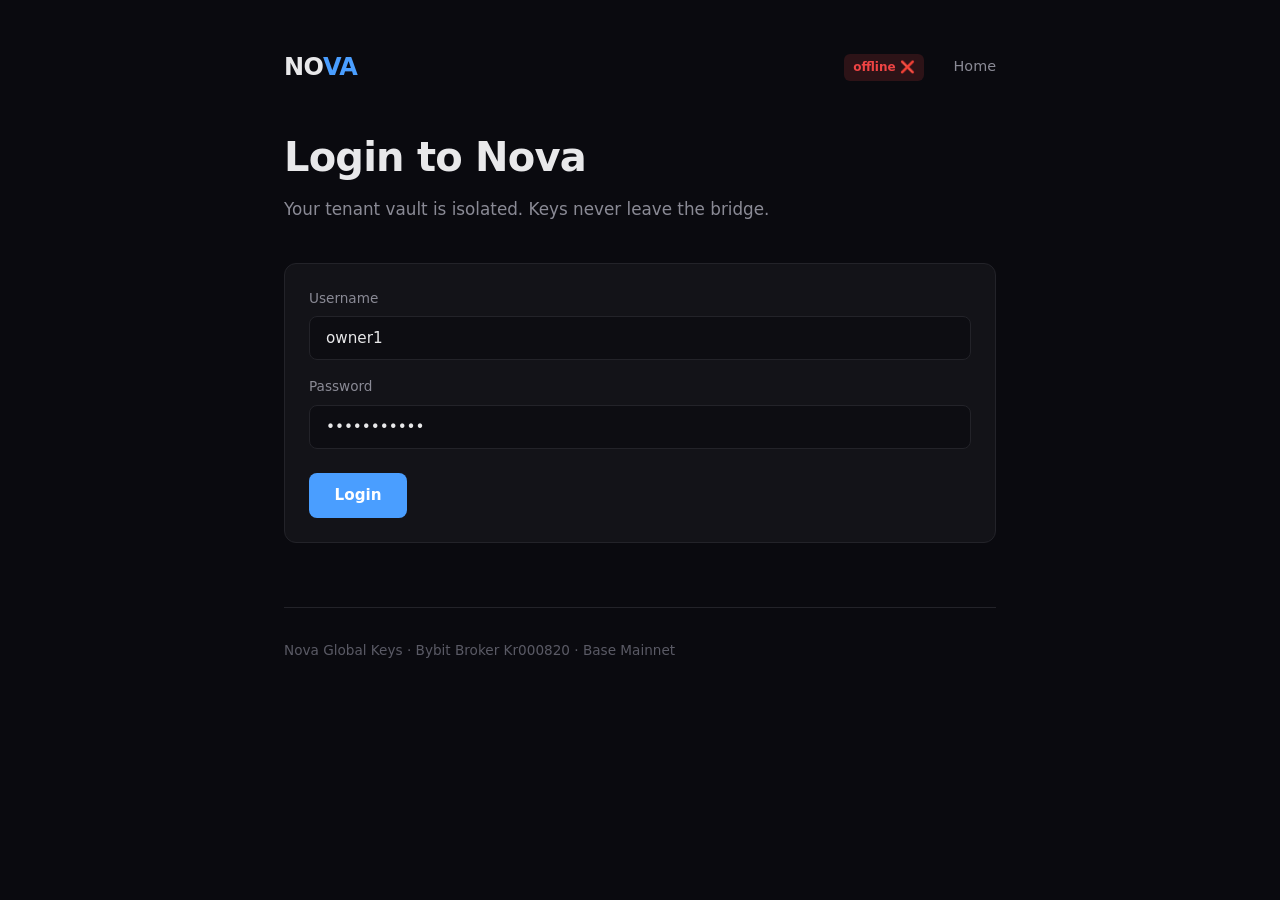
<file: docs/app.html>
<!DOCTYPE html>
<html lang="en">
<head>
  <meta charset="UTF-8">
  <meta name="viewport" content="width=device-width,initial-scale=1">
  <title>Nova Dashboard</title>
  <link rel="stylesheet" href="style.css">
</head>
<body>
  <div class="container">
    <header>
      <div class="logo">NO<span>VA</span></div>
      <nav>
        <span id="status" class="badge wait">checking…</span>
        <a class="nav-link" href="index.html">Home</a>
      </nav>
    </header>

    <div id="login-view">
      <h1>Login to Nova</h1>
      <p class="sub">Your tenant vault is isolated. Keys never leave the bridge.</p>
      <div class="card">
        <label>Username</label>
        <input id="username" type="text" value="owner1">
        <label>Password</label>
        <input id="password" type="password" value="password123">
        <button class="btn" id="login-btn">Login</button>
      </div>
    </div>

    <div id="dash-view" style="display:none;">
      <h1>Dashboard</h1>
      <p class="sub">Every button calls a real endpoint on the Nova stack.</p>

      <div class="grid" style="margin-top:2rem;">
        <div class="card">
          <h3>🩺 Stack health</h3>
          <button class="btn small" onclick="act('health')" style="margin-top:1rem;">Check</button>
        </div>
        <div class="card">
          <h3>📊 BTC price</h3>
          <button class="btn small" onclick="act('btc')" style="margin-top:1rem;">Get price</button>
        </div>
        <div class="card">
          <h3>💰 Bybit balance</h3>
          <button class="btn small" onclick="act('balance')" style="margin-top:1rem;">Fetch</button>
        </div>
        <div class="card">
          <h3>🧠 Run AI agent</h3>
          <button class="btn small" onclick="act('agent')" style="margin-top:1rem;">Run agent</button>
        </div>
        <div class="card">
          <h3>🌉 Bridge skills</h3>
          <button class="btn small" onclick="act('skills')" style="margin-top:1rem;">List</button>
        </div>
        <div class="card">
          <h3>✅ Active registry skills</h3>
          <button class="btn small" onclick="act('registry')" style="margin-top:1rem;">List</button>
        </div>
      </div>

      <div class="card" style="margin-top:1rem;">
        <h3>Result</h3>
        <div id="result" class="result">Tap a button above.</div>
      </div>

      <button class="btn secondary" id="logout-btn" style="margin-top:1rem;">Logout</button>
    </div>

    <footer>Nova Global Keys · Bybit Broker Kr000820 · Base Mainnet</footer>
  </div>

  <script src="config.js"></script>
  <script>
  const C = window.NOVA_CONFIG;
  const $ = (id) => document.getElementById(id);
  const KEY = 'nova_jwt';

  function getToken() {
    const r = localStorage.getItem(KEY);
    if (!r) return null;
    try { const o = JSON.parse(r); if (o.exp && Date.now() > o.exp) { localStorage.removeItem(KEY); return null; } return o.t; } catch { return null; }
  }
  function setToken(t) { localStorage.setItem(KEY, JSON.stringify({ t, exp: Date.now() + 3000*1000 })); }
  function clearToken() { localStorage.removeItem(KEY); }

  function show(d) { $('result').textContent = typeof d === 'string' ? d : JSON.stringify(d, null, 2); }

  async function tryFetch(url, opts = {}) {
    opts.headers = { ...(opts.headers || {}), 'ngrok-skip-browser-warning': 'true', 'Bypass-Tunnel-Reminder': 'true' };
    try {
      const r = await fetch(url, opts);
      const txt = await r.text();
      try { return JSON.parse(txt); } catch { return txt; }
    } catch (e) { return { error: e.message }; }
  }

  async function login() {
    show('Logging in…');
    const body = new URLSearchParams({ username: $('username').value.trim(), password: $('password').value });
    const r = await tryFetch(`${C.JARVIS_URL}/token`, {
      method: 'POST',
      headers: { 'Content-Type': 'application/x-www-form-urlencoded' },
      body,
    });
    if (r && r.access_token) {
      setToken(r.access_token);
      $('login-view').style.display = 'none';
      $('dash-view').style.display = 'block';
      show('Logged in ✅');
    } else {
      show({ error: 'Login failed', response: r });
    }
  }

  async function authed(url, opts = {}) {
    const t = getToken();
    if (!t) { show('Session expired — log in again'); return { error: 'no_token' }; }
    opts.headers = { ...(opts.headers || {}), Authorization: `Bearer ${t}` };
    return tryFetch(url, opts);
  }

  // Execute a bridge skill
  async function bridgeCall(skill, params = {}) {
    return tryFetch(`${C.BRIDGE_URL}/skills/execute`, {
      method: 'POST',
      headers: { 'Content-Type': 'application/json', 'X-Bridge-Token': C.BRIDGE_TOKEN },
      body: JSON.stringify({
        skill_name: skill,
        tenant_id: 'tenant_6517213957',
        org_id: 'org_6517213957',
        actor: 'web_demo',
        parameters: params,
      }),
    });
  }

  async function act(action) {
    show(`Running ${action}…`);
    switch (action) {
      case 'health': {
        const b = await tryFetch(`${C.BRIDGE_URL}/`);
        const j = await tryFetch(`${C.JARVIS_URL}/`);
        show({ bridge: b, jarvis: j });
        break;
      }
      case 'btc':      show(await bridgeCall('bybit.ticker', { symbol: 'BTCUSDT', category: 'linear' })); break;
      case 'balance':  show(await bridgeCall('bybit.balance', {})); break;
      case 'skills':   show(await tryFetch(`${C.BRIDGE_URL}/skills/list`)); break;
      case 'registry': show(await authed(`${C.JARVIS_URL}/skills/active`)); break;
      case 'agent':    show(await authed(`${C.JARVIS_URL}/agent/run`, {
        method: 'POST',
        headers: { 'Content-Type': 'application/json' },
        body: JSON.stringify({ prompt: 'What is the BTC price?', payload: {} }),
      })); break;
    }
  }

  function logout() { clearToken(); $('dash-view').style.display = 'none'; $('login-view').style.display = 'block'; show('Logged out'); }

  document.addEventListener('DOMContentLoaded', () => {
    $('login-btn').addEventListener('click', login);
    $('logout-btn').addEventListener('click', logout);
    if (getToken()) { $('login-view').style.display = 'none'; $('dash-view').style.display = 'block'; }
    (async () => {
      const r = await tryFetch(`${C.BRIDGE_URL}/`);
      const ok = r && (r.service || r.version);
      $('status').textContent = ok ? 'online ✅' : 'offline ❌';
      $('status').className = ok ? 'badge ok' : 'badge err';
    })();
  });

  window.act = act;
  </script>
</body>
</html>
</file>
<file: docs/style.css>
* { box-sizing: border-box; margin: 0; padding: 0; }
:root {
  --bg: #0a0a0f; --card: #131318; --border: #232329;
  --text: #e8e8ea; --muted: #8a8a95; --dim: #5a5a65;
  --accent: #4a9eff; --accent-hover: #2d7fdb;
  --success: #2fbf71; --error: #ef4444;
  --mono: 'SF Mono','Cascadia Code',Consolas,monospace;
}
body { font-family: -apple-system, BlinkMacSystemFont, system-ui, sans-serif;
  background: var(--bg); color: var(--text); line-height: 1.6;
  min-height: 100vh; -webkit-font-smoothing: antialiased; }
.container { max-width: 760px; margin: 0 auto; padding: 3rem 1.5rem; }
header { display: flex; justify-content: space-between; align-items: center; margin-bottom: 3rem; }
.logo { font-size: 1.5rem; font-weight: 800; letter-spacing: -0.02em; }
.logo span { color: var(--accent); }
.nav-link { color: var(--muted); text-decoration: none; font-size: 0.9rem; margin-left: 1.5rem; }
.nav-link:hover { color: var(--text); }
h1 { font-size: 2.5rem; line-height: 1.15; margin: 2rem 0 1rem; font-weight: 800; letter-spacing: -0.02em; }
.sub { color: var(--muted); font-size: 1.05rem; margin-bottom: 2.5rem; max-width: 620px; }
.btn { display: inline-block; padding: 0.85rem 1.6rem; background: var(--accent);
  color: #fff; text-decoration: none; border: none; border-radius: 8px;
  font-weight: 600; font-size: 0.95rem; cursor: pointer; margin-right: 0.75rem;
  margin-top: 0.5rem; transition: background 0.15s; font-family: inherit; }
.btn:hover { background: var(--accent-hover); }
.btn.secondary { background: var(--border); color: var(--text); }
.btn.secondary:hover { background: #2f2f38; }
.btn.small { padding: 0.5rem 1rem; font-size: 0.85rem; }
.btn:disabled { opacity: 0.5; cursor: not-allowed; }
.card { background: var(--card); border: 1px solid var(--border); border-radius: 12px; padding: 1.5rem; margin-bottom: 1rem; }
.card h3 { font-size: 1.1rem; margin-bottom: 0.5rem; font-weight: 700; }
.card p { color: var(--muted); font-size: 0.95rem; }
.proof { display: inline-block; font-family: var(--mono); font-size: 0.75rem; color: var(--accent); word-break: break-all; margin-top: 0.75rem; }
input, select { width: 100%; padding: 0.75rem 1rem; background: #0d0d12; border: 1px solid var(--border); border-radius: 8px; color: var(--text); font-size: 0.95rem; font-family: inherit; margin-bottom: 1rem; }
input:focus { outline: none; border-color: var(--accent); }
label { display: block; font-size: 0.85rem; color: var(--muted); margin-bottom: 0.4rem; }
.badge { display: inline-block; padding: 0.25rem 0.6rem; border-radius: 6px; font-size: 0.75rem; font-weight: 600; }
.badge.ok  { background: rgba(47,191,113,0.15); color: var(--success); }
.badge.err { background: rgba(239,68,68,0.15);  color: var(--error);   }
.badge.wait{ background: rgba(138,138,149,0.15);color: var(--muted);   }
.grid { display: grid; grid-template-columns: 1fr 1fr; gap: 1rem; margin-top: 1rem; }
@media (max-width: 640px) { .grid { grid-template-columns: 1fr; } h1 { font-size: 1.75rem; } }
.result { font-family: var(--mono); font-size: 0.8rem; color: var(--text); background: #0d0d12; border: 1px solid var(--border); border-radius: 8px; padding: 1rem; margin-top: 1rem; white-space: pre-wrap; word-break: break-word; max-height: 400px; overflow-y: auto; }
footer { margin-top: 4rem; padding-top: 2rem; border-top: 1px solid var(--border); color: var(--dim); font-size: 0.85rem; }
.toast { position: fixed; bottom: 2rem; right: 2rem; background: var(--card); border: 1px solid var(--border); padding: 1rem 1.5rem; border-radius: 8px; font-size: 0.9rem; box-shadow: 0 4px 24px rgba(0,0,0,0.4); opacity: 0; transition: opacity 0.3s; pointer-events: none; z-index: 100; }
.toast.show { opacity: 1; }
.toast.ok  { border-color: var(--success); }
.toast.err { border-color: var(--error); }
</file>
